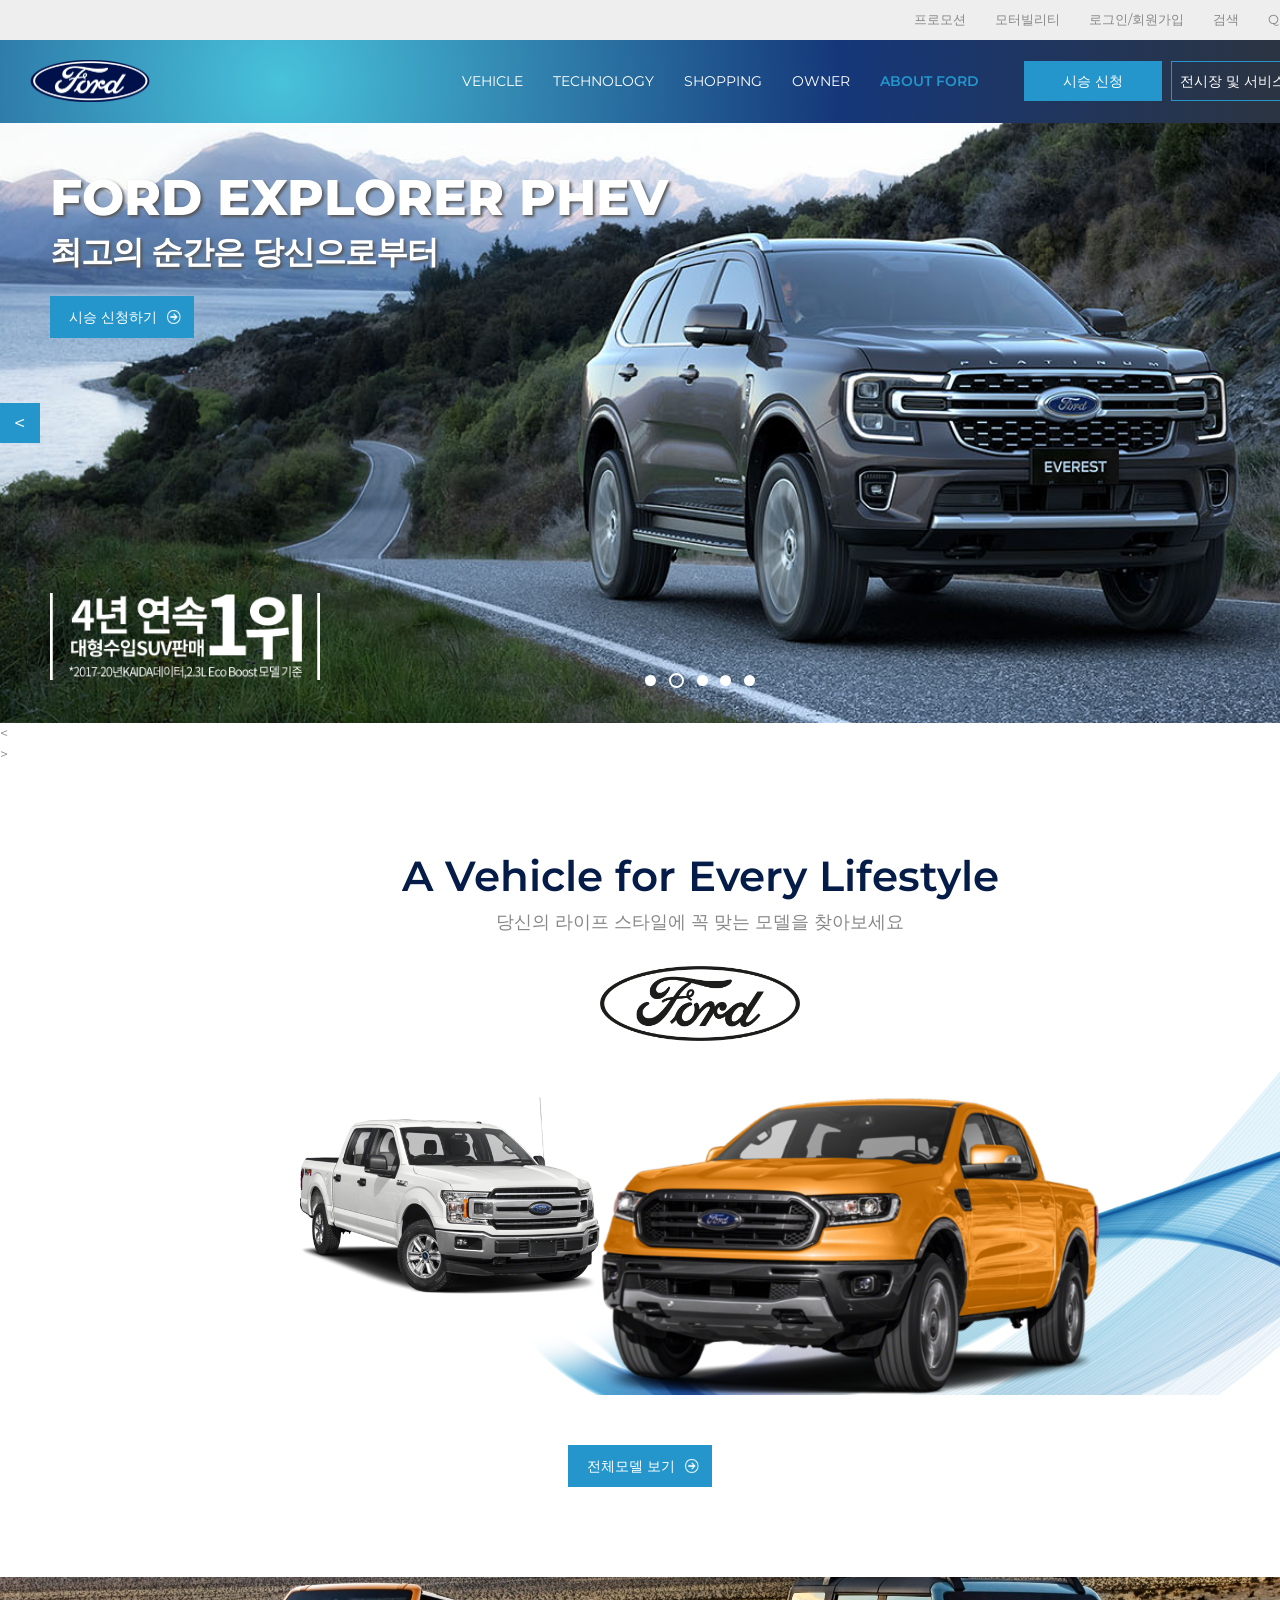
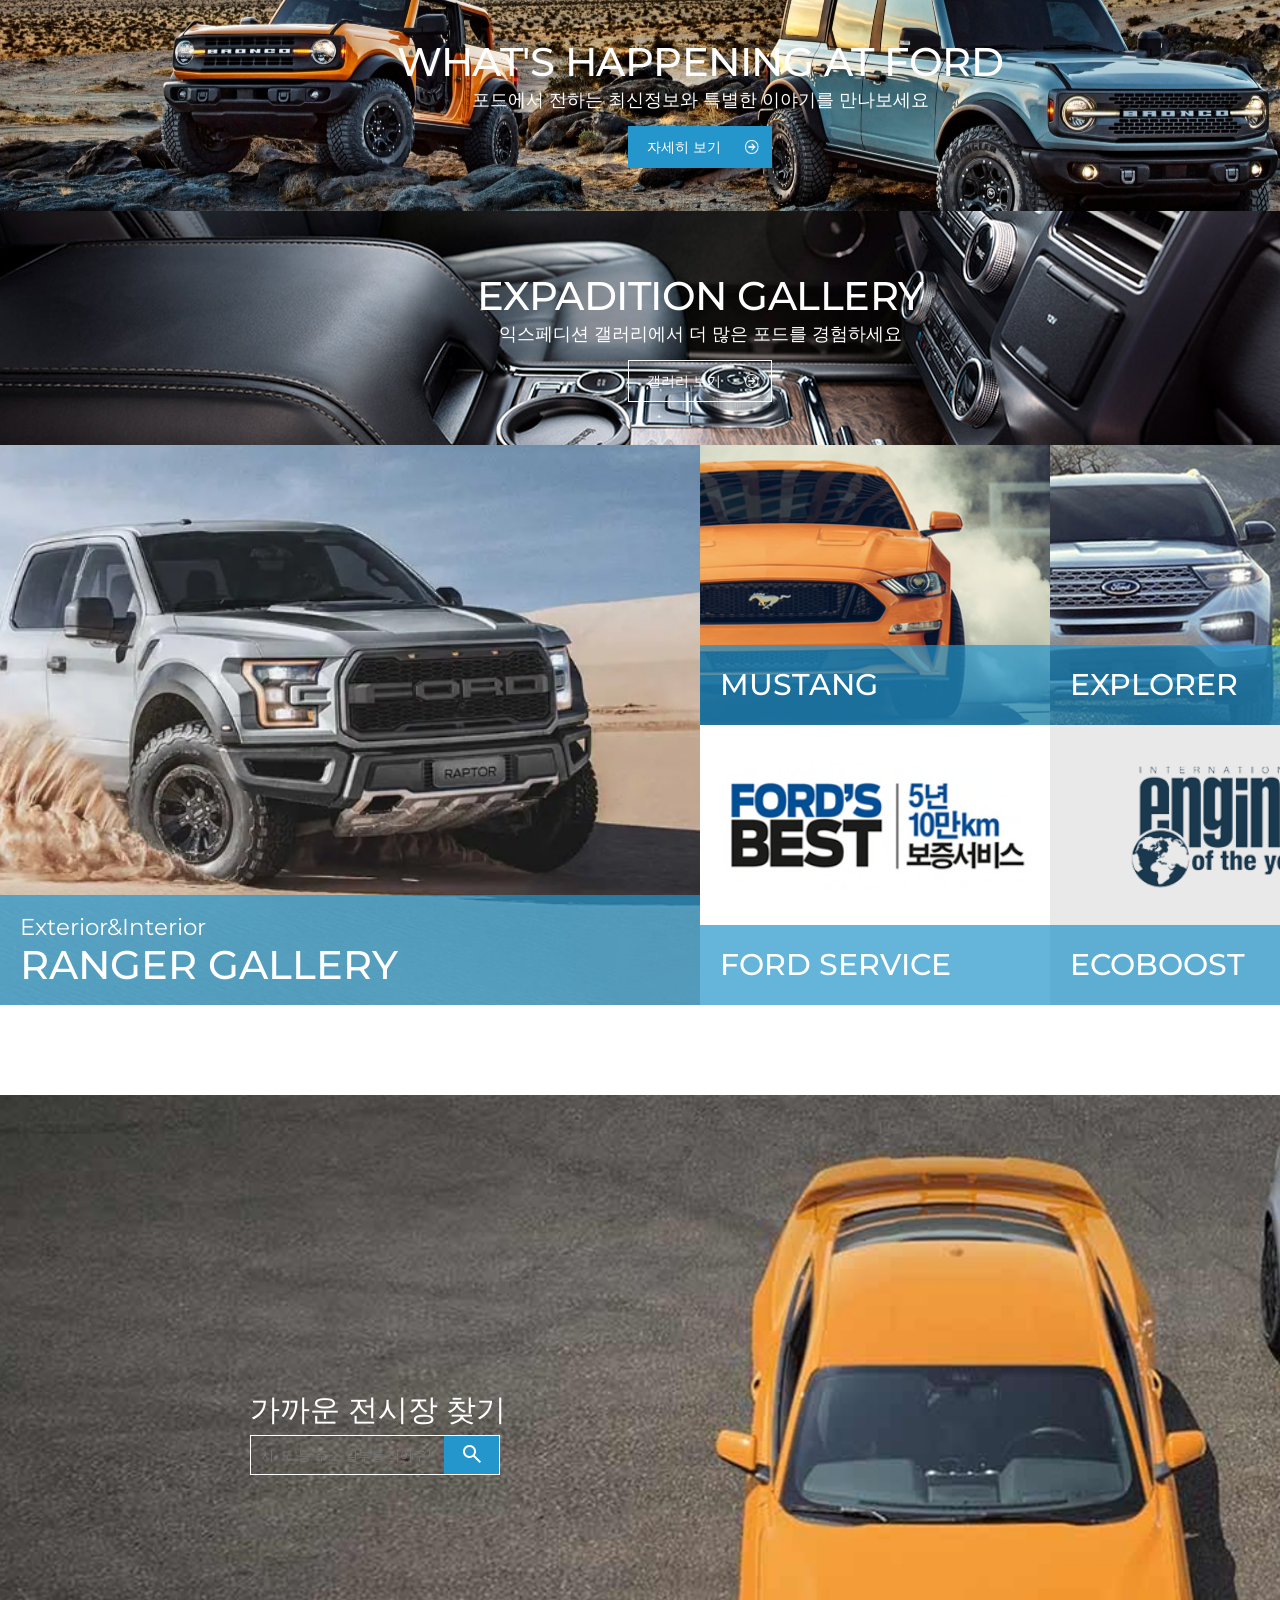
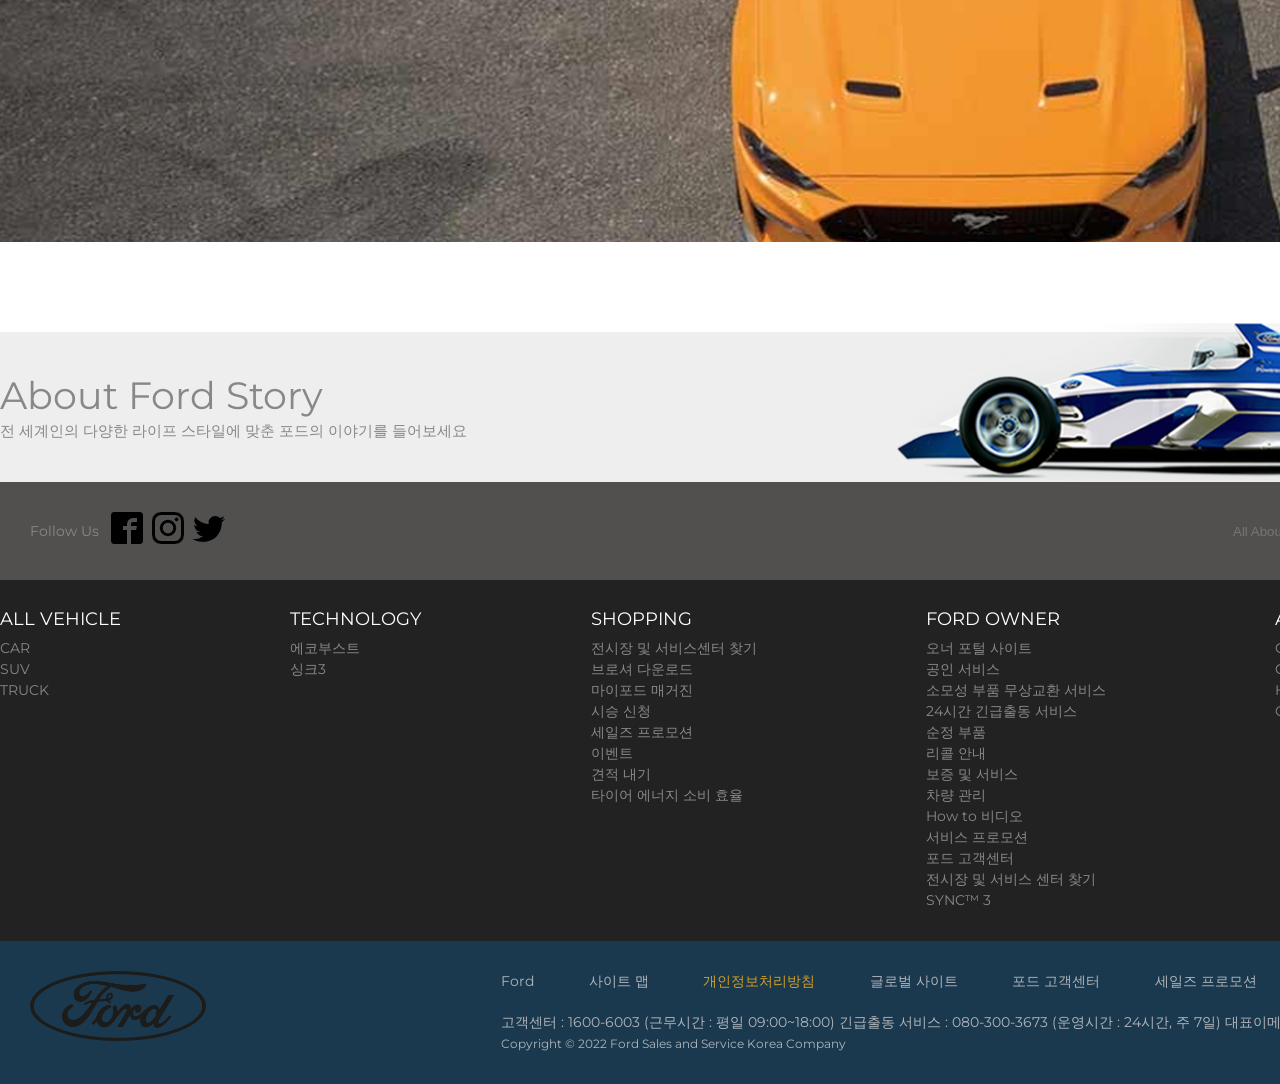
<file: ford1/index.html>
<!DOCTYPE html>
<html lang="ko">

<head>
    <meta charset="UTF-8">
    <meta http-equiv="X-UA-Compatible" content="IE=edge">
    <meta name="viewport" content="width=device-width, initial-scale=1.0">
    <title>Ford Web Page</title>
    <link rel="stylesheet" href="./css/main.css">
    <link rel="stylesheet"
        href="https://fonts.googleapis.com/css2?family=Material+Symbols+Outlined:opsz,wght,FILL,GRAD@48,400,0,0" />
</head>

<body>
    <div id="wrap">
        <!-- header -->
        <div id="top_line">
            <div class="inner">
            <ul>
                <li><a href="#">프로모션</a></li>
                <li><a href="#">모터빌리티</a></li>
                <li><a href="#">로그인/회원가입</a></li>
                <li><a href="#">검색</a></li>
                <li><a href="#">Quick Link ∨</a></li>
            </ul>
            </div>
        </div>           
        <header id="header">
             <div class="inner">
                <h1 class="logo"><a href="#"><img src="./images/Ford-Logo.png" alt="ford_logo"></a></h1>
                <nav class="nav">
                    <h2 class="hide">Navigation</h2>
                    <ul class="gnb">
                        <li><a href="#">VEHICLE</a>
                            <div class="mask"></div>
                            <div class="lnb">
                                <div class="lnb_menu">
                                    <ul class="lnb_list">
                                        <li><a href="#">All</a></li>
                                        <li><a href="#">SUVs</a></li>
                                        <li><a href="#">Trucks</a></li>
                                        <li><a href="#">Cars</a></li>
                                    </ul>
                                    <div class="lnb_car">
                                        <div>
                                            <h2>EXPLORER</h2>
                                            <img src="./images/lnb_explorer.png" alt="lnb_explorer">
                                            <a href="#">자세히 보기</a>
                                            <a href="#">시승 신청</a>
                                        </div>
                                        <div>
                                            <h2>EXPEDITION</h2>
                                            <img src="./images/lnb_expedition.png" alt="lnb_expedition">
                                            <a href="#">자세히 보기</a>
                                            <a href="#">시승 신청</a>
                                        </div>
                                        <div>
                                            <h2>EXPLORER</h2>
                                            <img src="./images/lnb_bronko.png" alt="lnb_bronko">
                                            <a href="#">자세히 보기</a>
                                            <a href="#">시승 신청</a>
                                        </div>
                                    </div>
                                    <div class="lnb_btn">
                                        <a href="#">전체SUV모델 보기</a>
                                        <a href="#">전체모델 보기</a>
                                        <a href="#">브로셔 다운로드</a>
                                    </div>
                                </div>
                            </div>
                        </li>
                        <li><a href="#">TECHNOLOGY</a></li>
                        <li><a href="#">SHOPPING</a></li>
                        <li><a href="#">OWNER</a></li>
                        <li><a href="#">ABOUT FORD</a></li>
                    </ul>
                    <div class="right_btn">
                        <a href="#">시승 신청</a>
                        <a href="#">전시장 및 서비스센터</a>
                        <a href="#" class="material-symbols-outlined">
                            account_circle
                        </a>
                    </div>
                </nav>
            </div>
        </div>
        </header>

        <!-- visual -->
        <div id="visual">
            <div class="inner">
                <h2>FORD EXPLORER PHEV</h2>
                <P>최고의 순간은 당신으로부터</P>
                <a href="#" class="more_view">시승 신청하기</a>
                <img src="./images/visual_win.png" alt="4년 연속 1위">
                <div class="page_nation">
                    <span>1</span><span>2</span><span>3</span><span>4</span>
                    <span>5</span>
                </div>            
                <p class="prev_btn"><</p>
                <p class="next_btn">></p>
            </div>
            <p class="prev_btn"><</p>
                    <p class="next_btn">></p>
        </div>

        <!-- main -->
        <main id="content">
            <!--  -->
            <section class="sec01">
                <div class="inner">
                    <h2>A Vehicle for Every Lifestyle</h2>
                    <p>당신의 라이프 스타일에 꼭 맞는 모델을 찾아보세요</p>
                    <img src="./images/klipartz.com.png" alt="bg_logo">
                    <div>
                        <img src="./images/life_car_left.png" alt="car_left">
                        <img src="./images/pngfind.com-ford-truck-png-1436726.png" alt="car_right">
                    </div>
                </div>
                <a href="#" class="more_view">전체모델 보기</a>
            </section>
            <!--  -->
            <section class="sec02">
                <div class="inner">
                    <div class="sec02_what">
                        <h2>WHAT'S HAPPENING AT FORD</h2>
                        <p>포드에서 전하는 최신정보와 특별한 이야기를 만나보세요</p>
                        <a href="#" class="more_view">자세히 보기</a>
                    </div>
                    <div class="sec02_ex">
                        <h3>EXPADITION GALLERY</h3>
                        <p>익스페디션 갤러리에서 더 많은 포드를 경험하세요</p>
                        <a href="#" class="more_view">갤러리 보기</a>
                    </div>
                    <div class="sec02_gall">
                        <div class="sec02_left">
                            <div>
                                <p>Exterior&Interior</p>
                                <h3>RANGER GALLERY </h3>
                            </div>
                        </div>
                        <div class="sec02_right">
                            <div class="sec02_mus">
                                <div>
                                    <h3>MUSTANG</h3>
                                </div>
                            </div>
                            <div class="sec02_expl">
                                <div>
                                    <h3>EXPLORER</h3>
                                </div>
                            </div>
                            <div class="sec02_serv">
                                <div>
                                    <h3>FORD SERVICE</h3>
                                </div>
                            </div>
                            <div class="sec02_eco">
                                <div>
                                    <h3>ECOBOOST</h3>
                                </div>
                            </div>
                        </div>
                    </div>
                </div>
            </section>
            <!--  -->
            <section class="sec03">
                <div class="inner">
                    <h2>가까운 전시장 찾기</h2>
                    <div class="form">
                        <input type="text" placeholder="시, 도 등 주소 일부를 적어주세요">
                        <button><span class="material-symbols-outlined">
                                search
                            </span></button>
                    </div>
                </div>
            </section>
            <!--  -->
            <section class="sec04">
                <div class="inner">
                    <div>
                        <h2>About Ford Story</h2>
                        <p>전 세계인의 다양한 라이프 스타일에 맞춘 포드의 이야기를 들어보세요</p>
                    </div>
                    <img src="./images/about.png" alt="car">
                </div>
            </section>
        </main>

        <!-- footer -->
        <footer id="footer">
            <!--  -->
            <div class="top_footer">
                <div class="inner">
                    <div class="sns">
                        <p>Follow Us</p>
                        <div>
                        <img src="./PNG/facebook2.png" alt="facebook">
                        <img src="./PNG/instagram.png" alt="instagram">
                        <img src="./PNG/twitter.png" alt="twitter">
                        </div>
                    </div>
                    <div class="form">
                        <input type="text" placeholder="All About Ford">
                        <button><span class="material-symbols-outlined">
                                search
                            </span></button>
                    </div>
                </div>
            </div>
            <!--  -->
            <div class="middle_footer">
                <div class="inner">
                    <ul>
                        <h3>ALL VEHICLE</h3>
                        <li><a href="#">CAR</a></li>
                        <li><a href="#">SUV</a></li>
                        <li><a href="#">TRUCK</a></li>
                    </ul>
                    <ul>
                        <h3>TECHNOLOGY</h3>
                        <li><a href="#">에코부스트</a></li>
                        <li><a href="#">싱크3</a></li>
                    </ul>
                    <ul>
                        <h3>SHOPPING</h3>
                        <li><a href="#">전시장 및 서비스센터 찾기</a></li>
                        <li><a href="#">브로셔 다운로드</a></li>
                        <li><a href="#">마이포드 매거진</a></li>
                        <li><a href="#">시승 신청</a></li>
                        <li><a href="#">세일즈 프로모션</a></li>
                        <li><a href="#">이벤트</a></li>
                        <li><a href="#">견적 내기</a></li>
                        <li><a href="#">타이어 에너지 소비 효율</a></li>
                    </ul>
                    <ul>
                        <h3>FORD OWNER</h3>
                        <li><a href="#">오너 포털 사이트</a></li>
                        <li><a href="#">공인 서비스</a></li>
                        <li><a href="#">소모성 부품 무상교환 서비스</a></li>
                        <li><a href="#">24시간 긴급출동 서비스</a></li>
                        <li><a href="#">순정 부품</a></li>
                        <li><a href="#">리콜 안내</a></li>
                        <li><a href="#">보증 및 서비스</a></li>
                        <li><a href="#">차량 관리</a></li>
                        <li><a href="#">How to 비디오</a></li>
                        <li><a href="#">서비스 프로모션</a></li>
                        <li><a href="#">포드 고객센터</a></li>
                        <li><a href="#">전시장 및 서비스 센터 찾기</a></li>
                        <li><a href="#">SYNC™ 3</a></li>
                    </ul>
                    <ul>
                        <h3>ABOUT FORD</h3>
                        <li><a href="#">Company</a></li>
                        <li><a href="#">Corporate</a></li>
                        <li><a href="#">Heritage</a></li>
                        <li><a href="#">Our Purpose</a></li>
                    </ul>
                </div>
            </div>
            <!--  -->
            <div class="bottom_footer">
                <div class="inner">
                    <img src="./images/klipartz.com.png" alt="ford_bottom_logo">
                    <div class="bottom_right">
                        <ul>
                            <li><a href="#">Ford</a></li>
                            <li><a href="#">사이트 맵</a></li>
                            <li><a href="#">개인정보처리방침</a></li>
                            <li><a href="#">글로벌 사이트</a></li>
                            <li><a href="#">포드 고객센터</a></li>
                            <li><a href="#">세일즈 프로모션</a></li>
                            <li><a href="#">ABOUT FORD</a></li>
                        </ul>
                        <dl>
                            <dt>고객센터 : </dt>
                            <dd>1600-6003 (근무시간 : 평일 09:00~18:00)</dd>
                            <dt>긴급출동 서비스 : </dt>
                            <dd>080-300-3673 (운영시간 : 24시간, 주 7일)</dd>
                            <dt>대표이메일 : </dt>
                            <dd>infokr1@ford.com</dd>
                        </dl>
                        <small>Copyright &copy; 2022 Ford Sales and Service Korea Company</small>
                    </div>
                </div>
            </div>
      </div>
    </footer>
</body>

</html>
</file>
<file: ford1/css/main.css>
@charset "utf-8";

@import url('https://fonts.googleapis.com/css2?family=Montserrat:wght@300;400;500;600;700;800;900&display=swap');
/* 초기화 */
h2,h2,h3,h4,h5,h6{
    font: 100%/1 'Montserrat', sans-serif;;
}

*{
    margin: 0;
    padding: 0;
}

a{
    text-decoration: none;
    color: inherit;
}

ul,li{
    list-style: none;
}

a,span{
    display: inline-block;
}

/* 상속 */
body{
    font: 14px/1.5 'Montserrat', sans-serif;;
    color: #888;
    position: relative;
}

/* 공통 */
.clear::after{
    display: block;
    clear: both;
    content: "";
}

.block{
    display: block;
}

.hide{
    position: absolute;
    display: block;
    width: 1px;
    height: 1px;
    margin: -1px;
    overflow: hidden;
}

.inner{
    width: 1400px;
    margin: 0 auto;
}

.more_view{
   text-align: left;
   color: white;
   width: 124px;
   padding-left: 18px;
   line-height: 40px;
   background: #2496cc url(../images/arrow.png) no-repeat right 12px center;
   border: 1px solid #2496cc;
   background-size: 14px;
}

.more_view:hover{
    background-color: transparent;
    border: 1px solid #051c48;
    color: #051c48;
    background-image: url(../images/arrow_blue.png);
}

/* layout start */

/* top_line */
#top_line .inner{
    background-color: #eee;
    padding: 10px 30px;
    box-sizing: border-box;
}

#top_line .inner ul{
    display: flex;
    justify-content: flex-end;
    align-items: center;
}

#top_line .inner ul>li{
    padding: 0 12px;
    margin-right: 5px;
    font-size: 13px;
}

/* #header{
    background: radial-gradient(circle at 20%, #48c2db,#153779,#313332);
} */

#header .inner{
    background: radial-gradient(circle at 20%, #48c2db,#153779,#313332);
    display: flex;   
    justify-content: space-between;
    align-items: center;
    padding: 10px 30px;
    box-sizing: border-box;
}

#header .inner .logo a>img{
    width: 120px;
    margin-top: 10px;
}

#header .inner nav{
    display: flex;
    justify-content: center;
    align-items: center;   
     color: white;
}

#header .inner nav ul.gnb{
    display: flex;
    justify-content: center;
    align-items: center;
    margin-right: 30px;    
    position: relative;

}

#header .inner nav ul.gnb>li{
    margin: 0 5px;    

}

#header .inner nav ul.gnb>li>a{
    padding: 0 10px;
}

#header .inner nav ul.gnb>li>a:hover::before,
#header .inner nav ul.gnb>li>a:focus::before,
#header .inner nav ul.gnb>li>a:active::before{
    content: "";
    display: block;
    width: 12px;
    height: 2px;
    background-color: #2496cc;
}

#header .inner nav ul.gnb>li>a:hover,
#header .inner nav ul.gnb>li>a:focus,
#header .inner nav ul.gnb>li>a:active{
    color: #051c48;
    font-weight: 700;
}

#header .inner nav ul.gnb>li:last-child>a:hover,
#header .inner nav ul.gnb>li:last-child>a:focus,
#header .inner nav ul.gnb>li:last-child>a:active{
    color: white;
}

#header .inner nav ul.gnb>li:last-child>a{
    color: #2496cc;
    font-weight: 600;
}


#header .inner nav .right_btn a:first-child{
    text-align: center;
    width: 138px;
    line-height: 38px;
    background-color: #2496cc;
    margin-right: 5px;
    border: 1px solid #2496cc;
    box-sizing: border-box;
}

#header .inner nav .right_btn a:nth-child(2){
    text-align: center;
    width: 152px;
    line-height: 38px;
    border:1px solid #2496cc;
    box-sizing: border-box;
    margin-right: 5px;
}

#header .inner nav .right_btn>a:last-child{
    text-align: center;
    font-size: 38px;
    vertical-align: middle;
    color: #fff;
}

#header .inner nav .right_btn>a:first-child:hover{
    background-color: white;
    border: 1px solid #2496cc;
    color: #051c48;
}

#header .inner nav .right_btn>a:nth-child(2):hover{
    background-color: white;
    border: 1px solid #2496cc;
    color: #051c48;
}

#header .inner nav .right_btn>a:last-child:hover{
    color: #2496cc;
}

/* lnb */
#header .gnb .lnb, div.mask{
    display: none;
}

/* #header .nav .gnb>li:first-child>a:hover+div.mask,
#header .nav .gnb>li:first-child>a:focus+div.mask,
#header .nav .gnb>li:first-child>a:active+div.mask{
    display: block;
}

div.mask{
    position: absolute;
    left: 0;
    top: 96.28px;
    width: 100vw;
    height: 100vh;
    background-color: rgba(0,0,0,0.7);
    text-indent: 1000;
} */

/* visual start */
#visual{
}


#visual .inner{
    position: relative;
    height: 600px;
    padding: 0 50px 50px 50px;
    background: url(../images/image.imgs.full.high.jpg) no-repeat center center;
    background-size: cover;
    box-sizing: border-box;
}

#visual .inner h2{
    padding: 50px 0 5px;
    text-shadow: 2px 2px 3px #555;
    color: #fff;
    font-size: 50px;
    font-weight: 800;
}

#visual .inner p:nth-child(2){
    text-shadow: 2px 2px 3px #555;
    color: #fff;
    font-size: 32px;
    font-weight: 600;
    letter-spacing: -1px;
    margin-bottom: 20px;
}

#visual .inner a{
    margin-bottom: 255px;
}

#visual .inner a:hover{
    background-color: #fff;
}

#visual .inner img{
    display: block;
    width: 270px;
}

#visual .page_nation{
    display: flex;
    justify-content: space-between;
    align-items: center;
    position: absolute;
    top: 550px;
    left: 50%;
    width: 110px;
    margin-left: -55px;
    text-indent: -9999px;
}
#visual .page_nation>span{
        width: 11px;
        height: 11px;
        background-color: #fff;
        border-radius: 50%;
}

#visual .page_nation>span:nth-child(2){
        background-color: transparent;
        border: 2px solid #fff;

}

#visual .inner>p:nth-child(6){
    width: 40px;
    height: 40px;
    position: absolute;
    top: 50%;
    margin-top: -20px;
    left: 0;
    background-color:#2496cc ;
    color: white;
    text-align: center;
    line-height: 40px;
    font-size: 20px;
}

#visual .inner>p:last-child{
    width: 40px;
    height: 40px;
    position: absolute;
    top: 50%;
    right: 0;
    margin-top: -20px;
    background-color:#2496cc ;
    color: white;
    text-align: center;
    line-height: 40px;
    font-size: 20px;
}


/* main start */

/* sec01 */
#content .sec01{
    text-align: center;
    padding: 90px 0;
}

#content .sec01>.inner{
    text-align: center;
    /* height: 540px; */
    background: url(../images/background.png) no-repeat right -45px top;
    background-size: 950px;
    margin-bottom: 50px;
}

#content .sec01>.inner h2{
    font-size: 42px;
    font-weight: 600;
    color: #051c48;
    margin-bottom: 12px;
}
#content .sec01>.inner p{
  font-size: 18px;
  margin-bottom: 30px;
}

#content .sec01>.inner>img{
    width: 200px;
    margin-bottom: 50px;
}

#content .sec01>.inner>div{
    display: flex;
    justify-content: center;
    align-items: flex-start;
}


#content .sec01>.inner>div>img:first-child{
    width: 300px;
}
#content .sec01>.inner>div>img:last-child{
    width: 500px;
}

/* sec02 */
.sec02{
    margin-bottom: 90px;
}

.sec02 .sec02_what{
    background: url(../images/menu_what.jpg) no-repeat center top 70%;
    width: 100%;
    text-align: center;
    height: 234px;
}

.sec02>.inner>.sec02_what>h2{
    font-size: 40px;
    padding-top: 65px;
    color: #fff;
    letter-spacing: -0.5px;
    font-weight: 500;
    margin-bottom: 5px;
}
.sec02>.inner>.sec02_what>p{
    font-size: 18px;
    color: white;
    margin-bottom: 12px;
}
.sec02>.inner>.sec02_what>a:hover{
    border: 1px solid white;
    color: white;
    background-image: url(../images/arrow.png);
}

.sec02 .sec02_ex{
    background: url(../images/menu_interior.jpg) no-repeat center top 70%;
    width: 100%;
    text-align: center;
    height: 234px;
}

.sec02>.inner>.sec02_ex>h3{
    font-size: 40px;
    padding-top: 65px;
    color: #fff;
    letter-spacing: -0.5px;
    font-weight: 500;
    margin-bottom: 5px;
}
.sec02>.inner>.sec02_ex>p{
    font-size: 18px;
    color: white;
    margin-bottom: 12px;
}

.sec02>.inner>.sec02_ex>a{
    background-color: transparent;
    border: 1px solid #fff;
}

.sec02>.inner>.sec02_ex>a:hover{
    background-color: #fff;   
}

.sec02 .sec02_gall{
    display: flex;
    justify-content: flex-start;
    align-items: flex-start;
    height: 560px;
}

.sec02 .sec02_gall .sec02_left{
    width: 50%;
    height: 560px;
    background: url(../images/menu_gall.jpg) no-repeat right center;
    background-size: cover;
    position: relative;
}

.sec02 .sec02_gall>.sec02_left>div{
    position: absolute;
    left: 0;
    bottom: 0;
    width: 100%;
    height: 110px;
    background-color: rgba(36,150,204,0.7);
    padding: 15px 20px;
    box-sizing: border-box;
}

.sec02 .sec02_gall>.sec02_left>div>p{
    font-size: 23px;
    color: white;
}

.sec02 .sec02_gall>.sec02_left>div>h3{
    font-size: 40px;
    font-weight: 500;
    color: white;
}

.sec02 .sec02_gall>.sec02_right{
    width: 50%;
    height: 560px;
    display: flex;
    flex-wrap: wrap;
}

.sec02>.inner .sec02_mus{
    width: 350px;
    height: 280px;
    background:url(../images/ford_03.png) no-repeat center center;
    background-size: cover;
    display: inline-block;
    position: relative;
}

.sec02>.inner .sec02_mus>div{
    position: absolute;
    left: 0;
    bottom: 0;
    width: 100%;
    height: 80px;
    background-color: rgba(36,150,204,0.7);
    padding: 15px 20px;
    box-sizing: border-box;
}

.sec02>.inner .sec02_mus>div h3{
    font-size: 30px;
    color: white;
    font-weight: 500;
    padding-top: 10px;
}

.sec02>.inner .sec02_expl{
    width: 350px;
    height: 280px;
    background:url(../images/ford_05.png) no-repeat center center;
    background-size: cover;
    display: inline-block;
    position: relative;
}

.sec02>.inner .sec02_expl>div{
        position: absolute;
    left: 0;
    bottom: 0;
    width: 100%;
    height: 80px;
    background-color: rgba(36,150,204,0.7);
    padding: 15px 20px;
    box-sizing: border-box;
}

.sec02>.inner .sec02_expl>div h3{
    font-size: 30px;
    color: white;
    font-weight: 500;
    padding-top: 10px;
}

.sec02>.inner .sec02_serv{
    width: 350px;
    height: 280px;
    background:url(../images/ford_07.png) no-repeat center center;
    background-size: cover;
    display: inline-block;
    position: relative;
}

.sec02>.inner .sec02_serv>div{
        position: absolute;
    left: 0;
    bottom: 0;
    width: 100%;
    height: 80px;
    background-color: rgba(36,150,204,0.7);
    padding: 15px 20px;
    box-sizing: border-box;
}

.sec02>.inner .sec02_serv>div h3{
    font-size: 30px;
    color: white;
    font-weight: 500;
    padding-top: 10px;
}

.sec02>.inner .sec02_eco{
    width: 350px;
    height: 280px;
    background:url(../images/ford_08.png) no-repeat center center;
    background-size: cover; 
    display: inline-block;
    position: relative;
}

.sec02>.inner .sec02_eco>div{
    position: absolute;
    left: 0;
    bottom: 0;
    width: 100%;
    height: 80px;
    background-color: rgba(36,150,204,0.7);
    padding: 15px 20px;
    box-sizing: border-box;
}

.sec02>.inner .sec02_eco>div h3{
        font-size: 30px;
    color: white;
    font-weight: 500;
    padding-top: 10px;
}

/* sec03 */
.sec03{
    height: 747px;
    min-width: 1900px;
    background: url(../images/ford_search_02.png) no-repeat center center;
    background-size: cover;
    margin-bottom: 90px;
}

.sec03 .inner{
    padding:300px 0;
}

.sec03 .inner h2{
    font-size: 30px;
    color: white;
    margin-bottom: 10px;
}

input,
select,
button,
textarea {
    border: 0;
    outline: 0;
    appearance: none;
    background-color: transparent;
    vertical-align: middle;
}

.sec03 .inner>div{
    width: 250px;
    border: 1px solid #fff;
    height: 40px;
    box-sizing: border-box;
}

.sec03 .inner div>input{
   margin:0 10px;
   color: white;
}

.sec03 .inner div>button{
    background-color: #2496cc;
    width: 55px;
    height: 100%;
    color: white;
}

/* sec04 */
.sec04{
    width: 100%;
    height: 150px;
    background-color: #eee;
}

.sec04 .inner{
    display: flex;
    justify-content: space-between;
    align-items: center;
    height: 140px;
}

.sec04 .inner img{
    height: 158px;
}

.sec04 .inner>div h2{
    font-size: 38px;
    font-weight: 400;
    margin: 15px 0 5px;
}

.sec04 .inner>div p{
    font-size: 15px;
}

/* footer */
/* top footer */
.top_footer{
    background-color: #52504f;
}
.top_footer .inner{
    display: flex;
    justify-content: space-between;
    align-items: center;
    padding: 30px;
}

.top_footer .inner>div.sns{
    display: flex;
    justify-content: space-between;
    align-items: center;
    width: 200px;
}

.top_footer .inner>div.sns img{
    margin-right: 5px;
}

/* middle footer */
div.middle_footer{
    background-color: #222222;
}

div.middle_footer .inner{
    display: flex;
    justify-content: space-between;
    align-items:flex-start;
    padding: 30px 0;
}

div.middle_footer .inner h3{
    font-size: 18px;
    color: white;
    margin-bottom: 10px;
}

/* bottom_footer */
div.bottom_footer{
    background-color: #1b394e;
}

div.bottom_footer .inner{
    padding: 30px;
    display: flex;
    justify-content: space-between;
}

div.bottom_footer .inner img{
    width: 176px;
    height: 70px;
}

div.bottom_footer .inner>.bottom_right{
    color: #afb4b9;
}

div.bottom_footer .inner>.bottom_right>ul{
    display: flex;
    justify-content: space-between;
    align-items: center;
}

div.bottom_footer .inner>.bottom_right>ul>li{
    margin-right: 20px;
    margin-bottom: 20px;
}

div.bottom_footer .inner>.bottom_right>ul>li:nth-child(3){
    color: #ce9f26;
}

div.bottom_footer .inner dl>dt{
    display: inline-block;
}
div.bottom_footer .inner dl>dd{
    display: inline-block;
}
</file>
